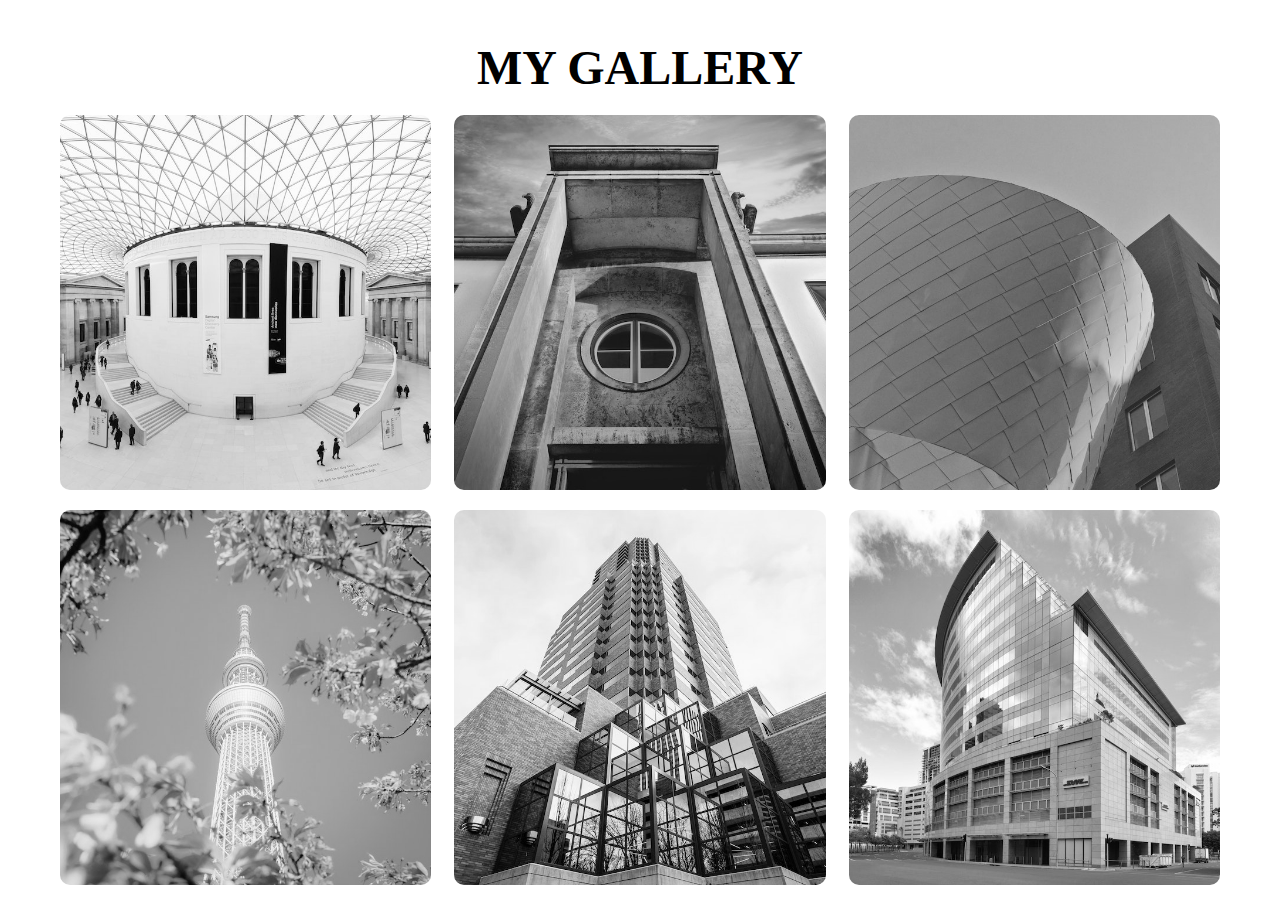
<file: index.html>
<!DOCTYPE html>
<html lang="en">

<head>
    <meta charset="UTF-8">
    <meta http-equiv="X-UA-Compatible" content="IE=edge">
    <meta name="viewport" content="width=device-width, initial-scale=1.0">
    <title>Image gallery</title>
   <link rel="stylesheet" href="style.css">
    
</head>
<body>
    <div id="wrapper">
        <div class="container">
            <h1>MY GALLERY</h1>
            <div class="gallery">

                <figure class="card">
                    <img src="images/image1.jpg" alt>
                    <figcaption>IMAGE1</figcaption>

                </figure>
                <figure class="card">
                    <img src="images/image2.jpeg" alt>
                    <figcaption>IMAGE2</figcaption>

                </figure>

                <figure class="card">
                    <img src="images/image3.jpeg" alt>
                    <figcaption>IMAGE3</figcaption>

                </figure>
                <figure class="card">
                    <img src="images/image4.jpeg" alt>
                    <figcaption>IMAGE4</figcaption>

                </figure>
                <figure class="card">
                    <img src="images/image5.jpeg" alt>
                    <figcaption>IMAGE5</figcaption>

                </figure>
                <figure class="card">
                    <img src="images/image6.jpeg" alt>
                    <figcaption>IMAGE6</figcaption>

                </figure>
                <figure class="card">
                    <img src="images/image7.jpeg" alt>
                    <figcaption>IMAGE7</figcaption>

                </figure>
                <figure class="card">
                    <img src="images/image8.jpeg" alt>
                    <figcaption>IMAGE8</figcaption>

                </figure>
                <figure class="card">
                    <img src="images/image9.jpeg" alt>
                    <figcaption>IMAGE9</figcaption>

                </figure>
                </div>
    

        </div>
</body>

</html>
</file>
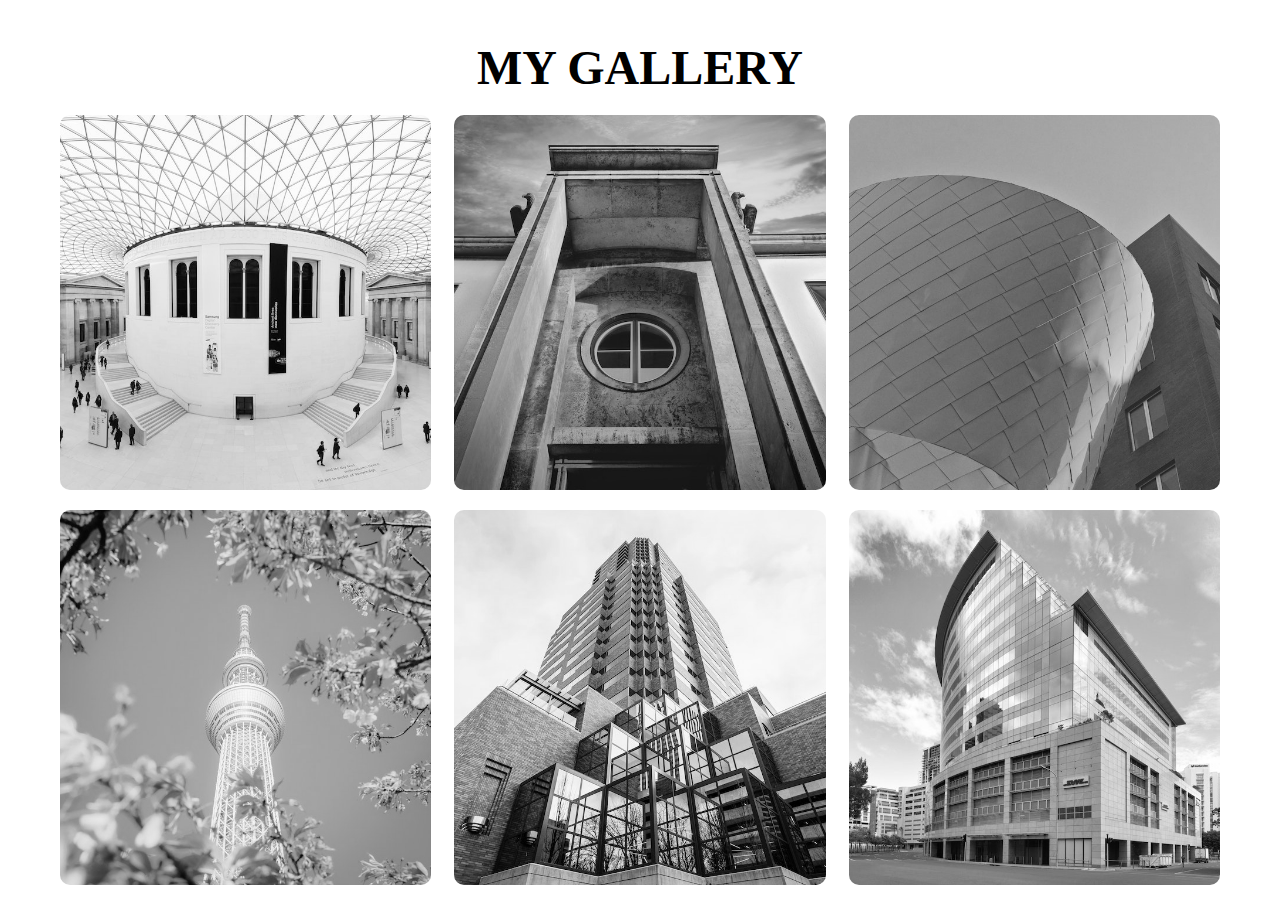
<file: file.html>
<!DOCTYPE html>
<html lang="en">

<head>
    <meta charset="UTF-8">
    <meta http-equiv="X-UA-Compatible" content="IE=edge">
    <meta name="viewport" content="width=device-width, initial-scale=1.0">
    <title>Image gallery</title>
   <link rel="stylesheet" href="style.css">
    
</head>
<body>
    <div id="wrapper">
        <div class="container">
            <h1>MY GALLERY</h1>
            <div class="gallery">

                <figure class="card">
                    <img src="images/image1.jpg" alt>
                    <figcaption>IMAGE1</figcaption>

                </figure>
                <figure class="card">
                    <img src="images/image2.jpeg" alt>
                    <figcaption>IMAGE2</figcaption>

                </figure>

                <figure class="card">
                    <img src="images/image3.jpeg" alt>
                    <figcaption>IMAGE3</figcaption>

                </figure>
                <figure class="card">
                    <img src="images/image4.jpeg" alt>
                    <figcaption>IMAGE4</figcaption>

                </figure>
                <figure class="card">
                    <img src="images/image5.jpeg" alt>
                    <figcaption>IMAGE5</figcaption>

                </figure>
                <figure class="card">
                    <img src="images/image6.jpeg" alt>
                    <figcaption>IMAGE6</figcaption>

                </figure>
                <figure class="card">
                    <img src="images/image7.jpeg" alt>
                    <figcaption>IMAGE7</figcaption>

                </figure>
                <figure class="card">
                    <img src="images/image8.jpeg" alt>
                    <figcaption>IMAGE8</figcaption>

                </figure>
                <figure class="card">
                    <img src="images/image9.jpeg" alt>
                    <figcaption>IMAGE9</figcaption>

                </figure>
                </div>
    

        </div>
</body>

</html>
</file>
<file: style.css>
*{
    margin:0;
    padding:0;
    box-sizing:border-box;
}

#wrapper{
    height:100vh;
    overflow-x:hidden;
    overflow-y:auto;
}
.container{
    height:100%;
    max-width: 1200px;;
    margin: 0 auto;
    padding: 20px;
}
.container h1{
    margin: 20px 0;
    text-align: center;
    margin-bottom: 20px;
    font-size: 3rem;
}
.gallery{
    display:flex;
    flex-wrap:wrap;
    justify-content: space-between;
}
.card{
     width:32%;
     position:relative;
     margin-bottom: 20px;
     border-radius: 10px;
     overflow: hidden;
   
     
}
.card img{
    height: 100%;
    width:100%;
    filter:grayscale(100%);
    box-shadow: 0 0 20px #333;
    object-fit: cover;
}
.card:hover{
    transform:scale(1.03);
    filter:drop-shadow(0 0 10px #333);
    transition: 0.3s;
}
.card:hover img{
    filter:grayscale(0%);
}
.card figcaption{
    position:absolute;
    bottom: 0;
    left:0;
    padding:25px;
    width:100%;
    height:20%;
    font-size:16px;
    font-weight:500;
    color:#fff;
    opacity:0;
    border-radius: 0 0 10px 10px;
    background :linear-gradient(0deg,rgba(0,0,0,0.5)0%,rgba(255,255,255,0));
    transition :0.3s;
    

}
.card:hover figcaption{
    opacity:1;
    transform:scale(0.3s);
}
</file>
